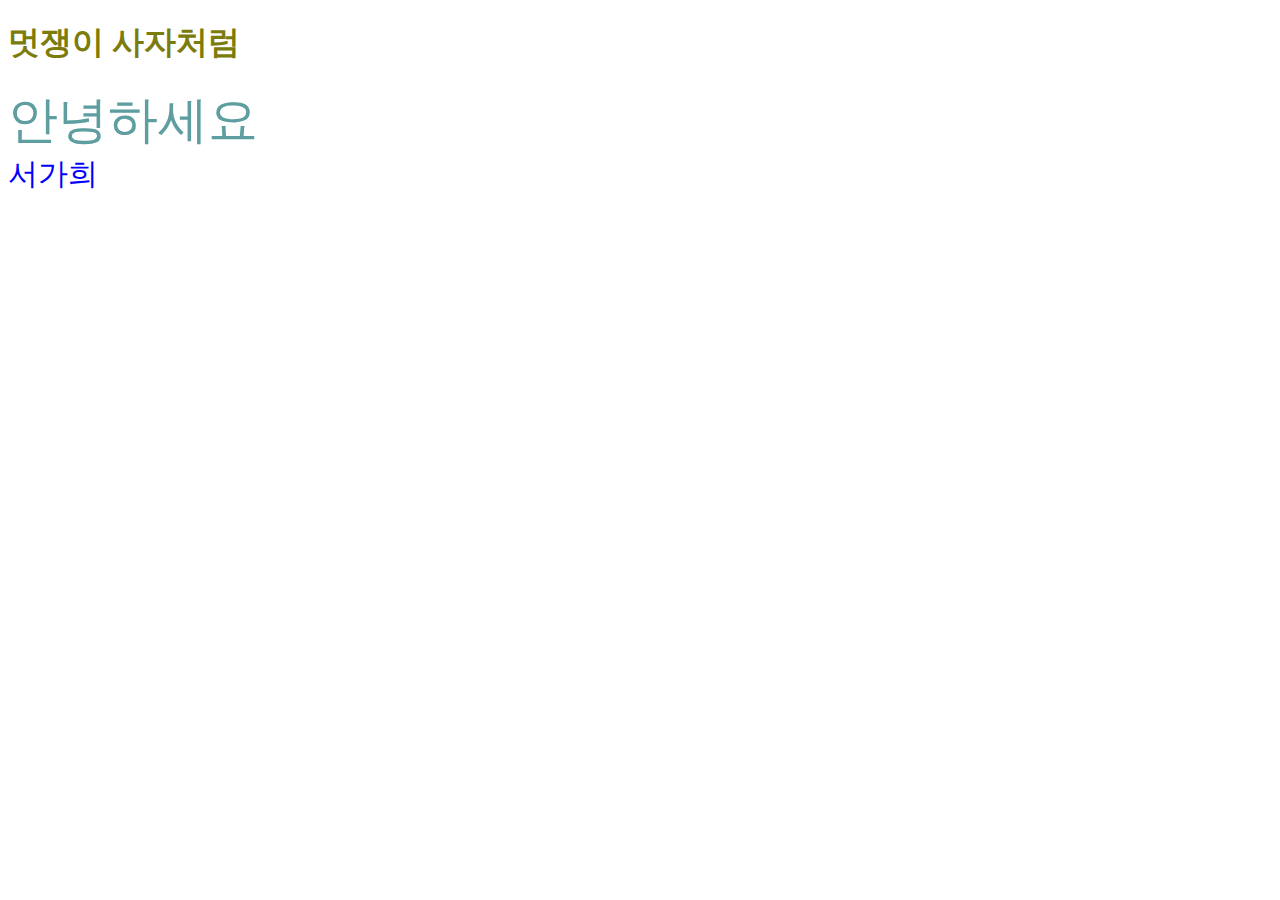
<file: week1/index.html>
<!DOCTYPE html>
<html lang="en">
<head>
    <meta charset="UTF-8">
    <meta http-equiv="X-UA-Compatible" content="IE=edge">
    <meta name="viewport" content="width=device-width, initial-scale=1.0">
    <link rel="stylesheet" href="style.css">
    <title>멋쟁이 사자처럼</title>
</head>
<body>
    <h1>멋쟁이 사자처럼</h1>
    <div class="likelion">안녕하세요</div>
    <div id="name">서가희</div>
</body>
</html>
</file>
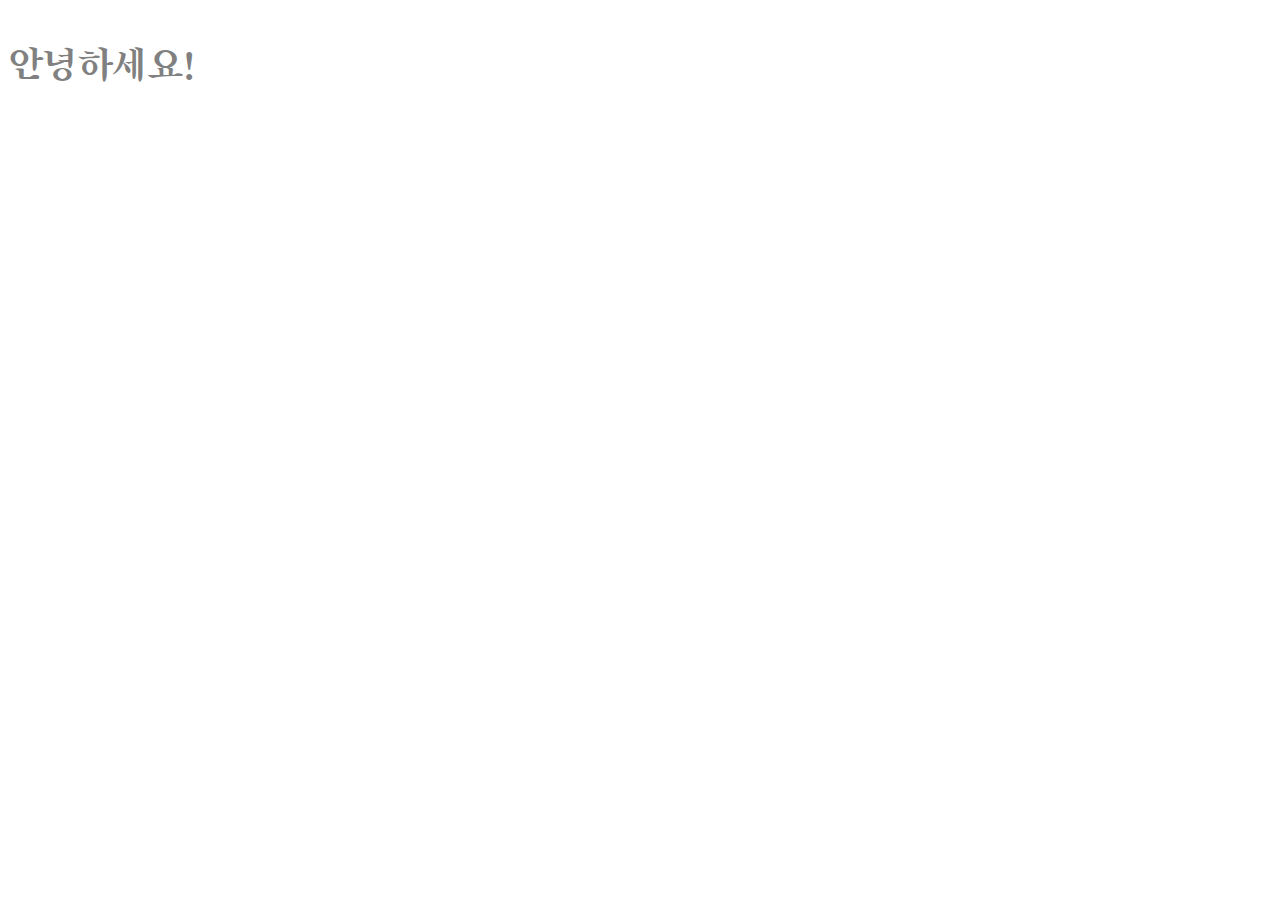
<file: week3/index.html>
<!DOCTYPE html>
<html lang="ko">
  <head>
    <meta charset="UTF-8" />
    <meta http-equiv="X-UA-Compatible" content="IE=edge" />
    <meta name="viewport" content="width=device-width, initial-scale=1.0" />
    <title>Document</title>
    <link rel="stylesheet" href="./style.css" />
    <link rel="preconnect" href="https://fonts.googleapis.com" />
    <link rel="preconnect" href="https://fonts.gstatic.com" crossorigin />
    <link
      href="https://fonts.googleapis.com/css2?family=Gamja+Flower&family=Gothic+A1:wght@700;800&family=Roboto&family=Song+Myung&display=swap"
      rel="stylesheet"
    />
    <link
      rel="stylesheet"
      href="https://use.fontawesome.com/releases/v5.15.4/css/all.css"
      integrity="sha384-DyZ88mC6Up2uqS4h/KRgHuoeGwBcD4Ng9SiP4dIRy0EXTlnuz47vAwmeGwVChigm"
      crossorigin="anonymous"
    />
  </head>
  <body>
    <div>
      <p><i class="fab fa-apple"></i>안녕하세요!</p>
    </div>
  </body>
</html>
</file>
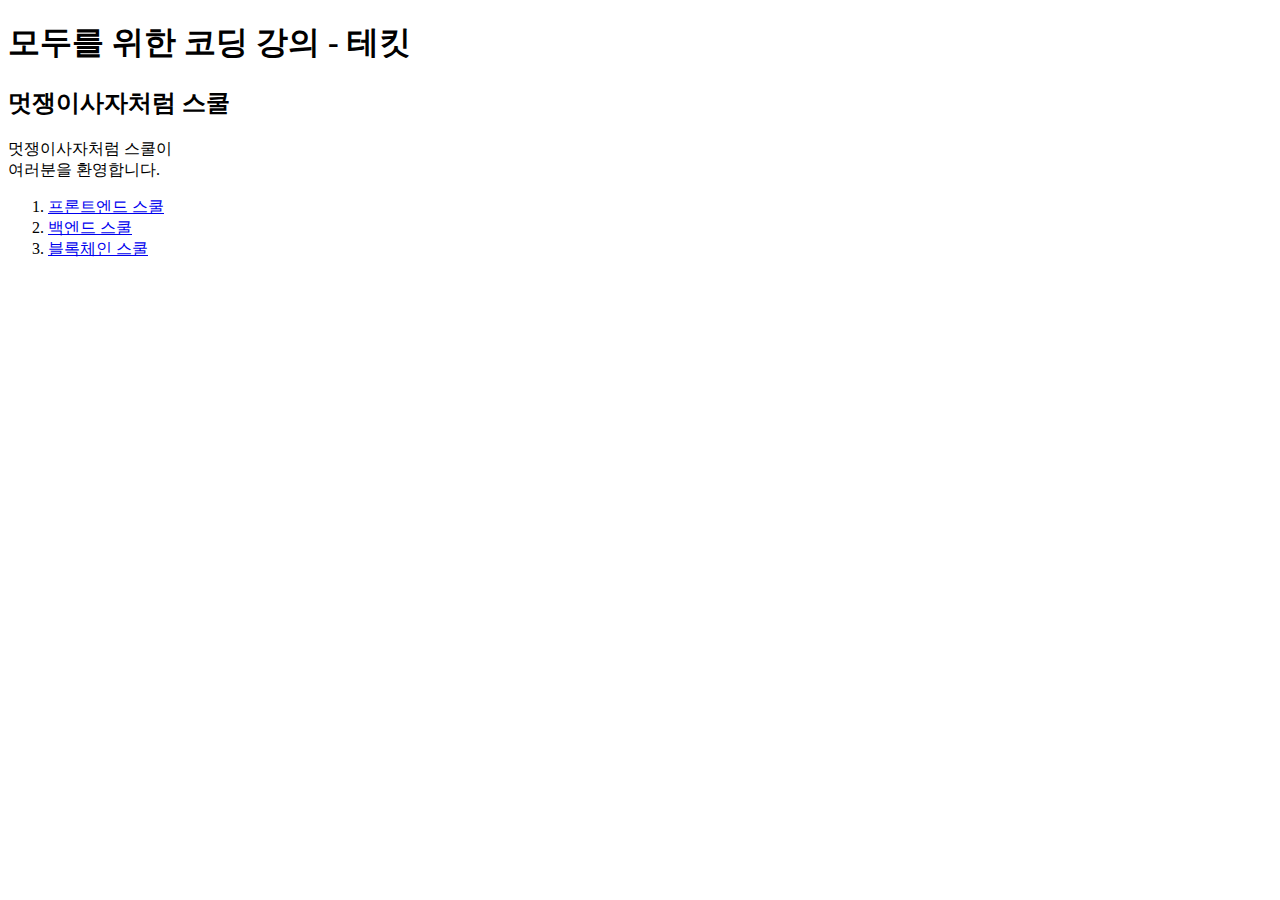
<file: week2/html_practice/index.html>
<!DOCTYPE html>
<html lang="ko">
<head>
    <meta charset="UTF-8">
    <meta http-equiv="X-UA-Compatible" content="IE=edge">
    <meta name="viewport" content="width=device-width, initial-scale=1.0">
    <title>멋쟁사자처럼:)</title>
    <meta property="og:title" content="멋쟁이사자처럼">
    <meta property="og:description" content="멋쟁이사자처럼과 즐거운 코딩">
    <meta property="og:image" content="./seokahi.png">
</head>
<body>
    <!-- 표제 -->
    <h1>모두를 위한 코딩 강의 - 테킷</h1>

    <div>
        <!-- 부제 -->
        <h2>멋쟁이사자처럼 스쿨</h2>

        <p>멋쟁이사자처럼 스쿨이<br>여러분을 환영합니다.</p>

        <!-- <p>임금님 귀는 당나귀 귀!</p> -->
        <ol>
            <li><a href="https://techit.education/school/kdt-frontend-6th">프론트엔드 스쿨</li></a>
            <li><a href="https://techit.education/school/kdt-frontend-6th" target="_blank">백엔드 스쿨</li></a>
            <!-- 링크 눌렀을 때 페이지 이동 x => # -->
            <li><a href="#">블록체인 스쿨</li></a>
        </ol>
    </div>
</body>
</html>
</file>
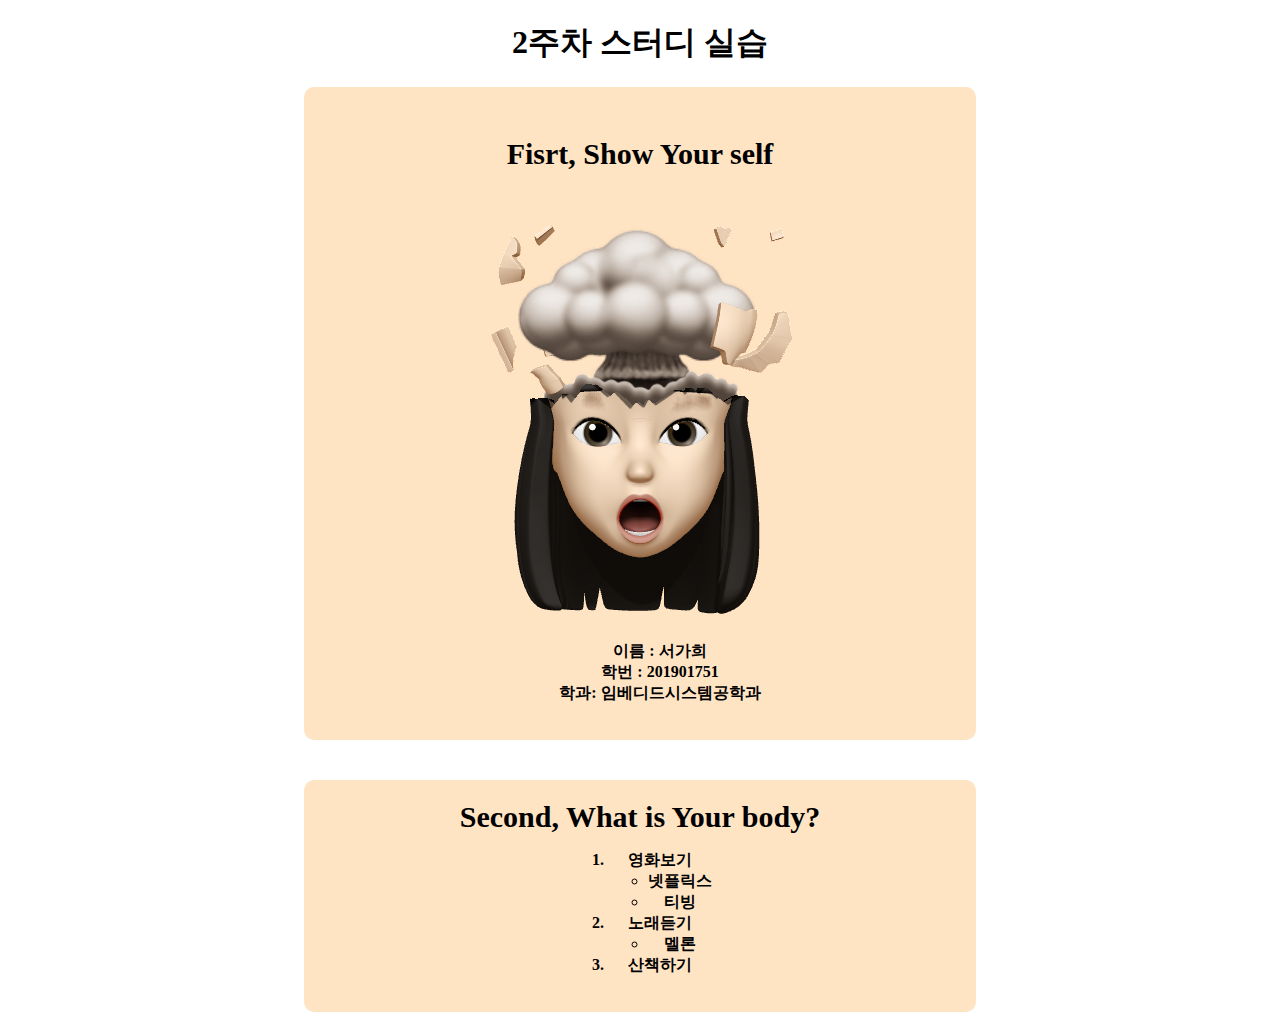
<file: week2/week2_study/index.html>
<!DOCTYPE html>
<html lang="ko">
  <head>
    <meta charset="UTF-8" />
    <meta http-equiv="X-UA-Compatible" content="IE=edge" />
    <meta name="viewport" content="width=device-width, initial-scale=1.0" />
    <link rel="stylesheet" href="style.css" />
    <title>2주차 스터디</title>
  </head>
  <body>
    <!-- h1,p,div,a,span br,ul,ol,li 사용 -->
    <h1 class="title">2주차 스터디 실습</h1>
    <div class="first_box">
      <p class="first_title">Fisrt, Show Your self</p>
      <a
        class="link"
        href="https://apricot-iodine-c52.notion.site/Seo-kahi-a96c5ec3e80749d4926c2c983404cc64"
      >
        <img class="img" src="../html_practice/seokahi.png" alt=""
      /></a>
      <ul class="info_list">
        <li>이름 : 서가희</li>
        <li>학번 : 201901751</li>
        <li>학과: 임베디드시스템공학과</li>
      </ul>
    </div>
    <div class="second_box">
      <span class="second_title">Second, What is Your body?</span>
      <ol class="hobby_list">
        <li>
          영화보기<br />
          <ul>
            <li>넷플릭스</li>
            <li>티빙</li>
          </ul>
        </li>
        <li>
          노래듣기<br />
          <ul>
            <li>멜론</li>
          </ul>
        </li>
        <li>산책하기</li>
      </ol>
    </div>
  </body>
</html>
</file>
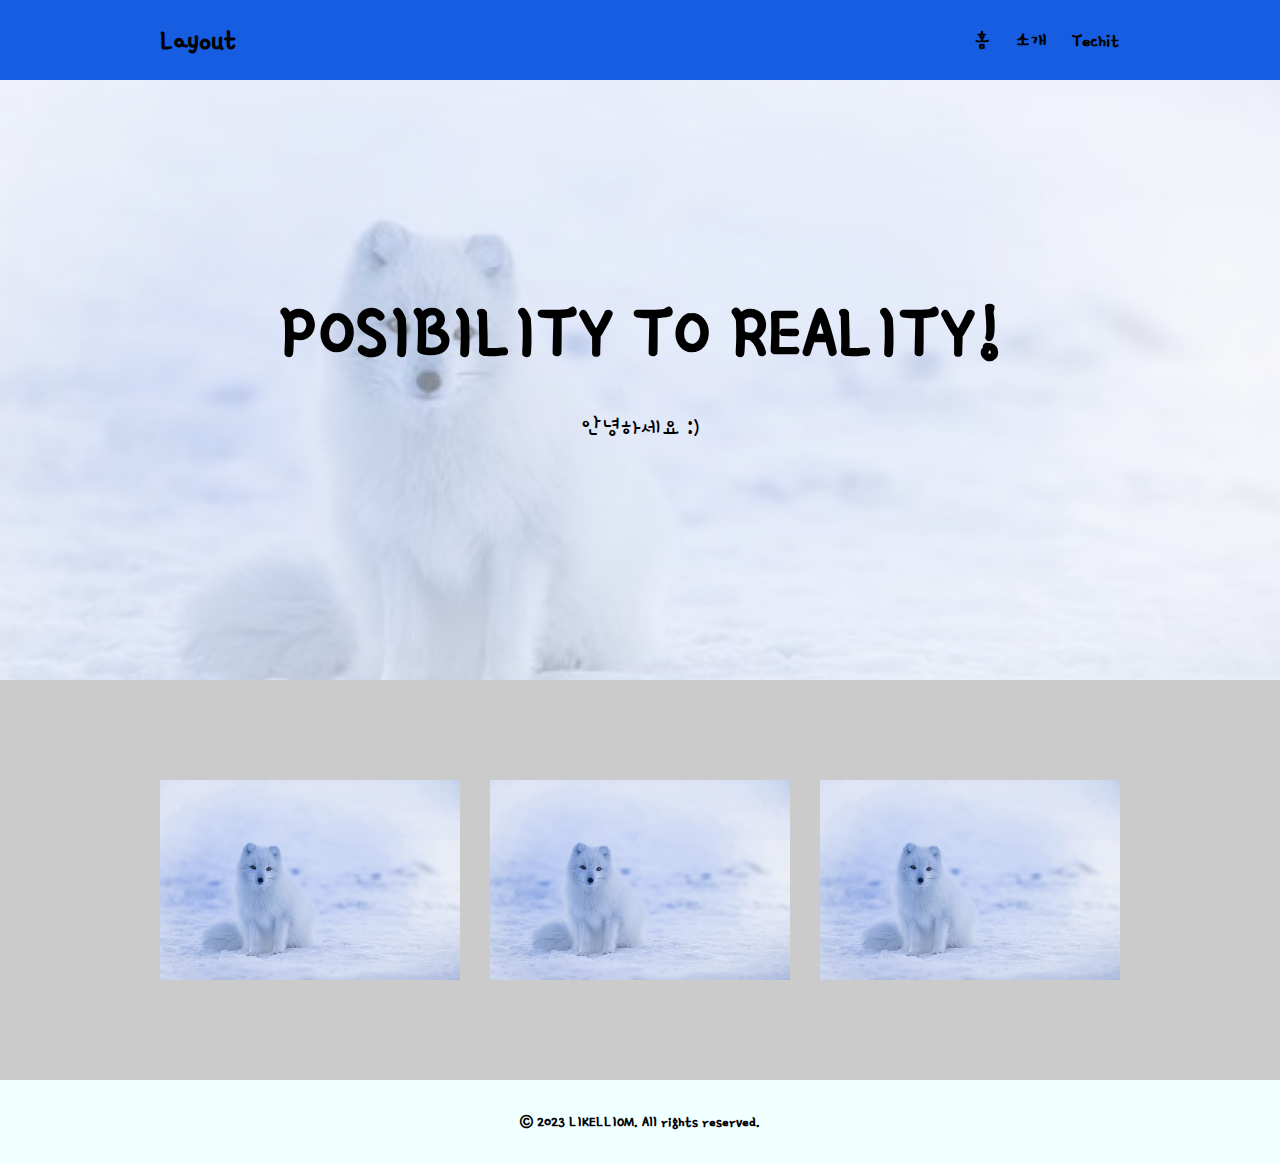
<file: week3/Layout_tutorial/index.html>
<!DOCTYPE html>
<html lang="ko">
  <head>
    <meta charset="UTF-8" />
    <meta http-equiv="X-UA-Compatible" content="IE=edge" />
    <meta name="viewport" content="width=device-width, initial-scale=1.0" />
    <title>레이아웃</title>
    <link rel="stylesheet" href="./style.css" />
    <link
      rel="stylesheet"
      href="https://use.fontawesome.com/releases/v5.15.4/css/all.css"
      integrity="sha384-DyZ88mC6Up2uqS4h/KRgHuoeGwBcD4Ng9SiP4dIRy0EXTlnuz47vAwmeGwVChigm"
      crossorigin="anonymous"
    />
    <link rel="preconnect" href="https://fonts.googleapis.com" />
    <link rel="preconnect" href="https://fonts.gstatic.com" crossorigin />
    <link
      href="https://fonts.googleapis.com/css2?family=Gamja+Flower&family=Gothic+A1:wght@700;800&family=Roboto&family=Song+Myung&display=swap"
      rel="stylesheet"
    />
  </head>
  <body>
    <!-- 서비스 이름, 상품 이름 , 브랜드 등 -->
    <nav>
      <div class="container">
        <h1 class="nav-logo">
          <a href="./index.html"><i class="fas fa-star"></i>Layout</a>
        </h1>
        <div class="nav-menu">
          <ul class="nav-btn">
            <li><a href="./index.html">홈</a></li>
            <li><a href="#">소개</a></li>
            <li><a href="https://techit.education/">Techit</a></li>
          </ul>
        </div>
      </div>
    </nav>
    <!-- 소개,문구 -->
    <header class="hd">
      <div class="container">
        <h2 class="hd-title">POSIBILITY TO REALITY!</h2>
        <p class="hd-content">안녕하세요 :)</p>
      </div>
    </header>

    <section class="sec">
      <div class="container">
        <article class="atc">
          <div class="card-img">
            <img src="./atc_1.jpg" alt="이미지1" />
          </div>
        </article>

        <article class="atc">
          <div class="card-img">
            <img src="./atc_1.jpg" alt="이미지2" />
          </div>
        </article>

        <article class="atc">
          <div class="card-img">
            <img src="./atc_1.jpg" alt="이미지2" />
          </div>
        </article>
      </div>
    </section>

    <footer class="ft">
      <div class="container">
        <p>&copy; 2023 LIKELLIOM. All rights reserved.</p>
      </div>
    </footer>
  </body>
</html>
</file>
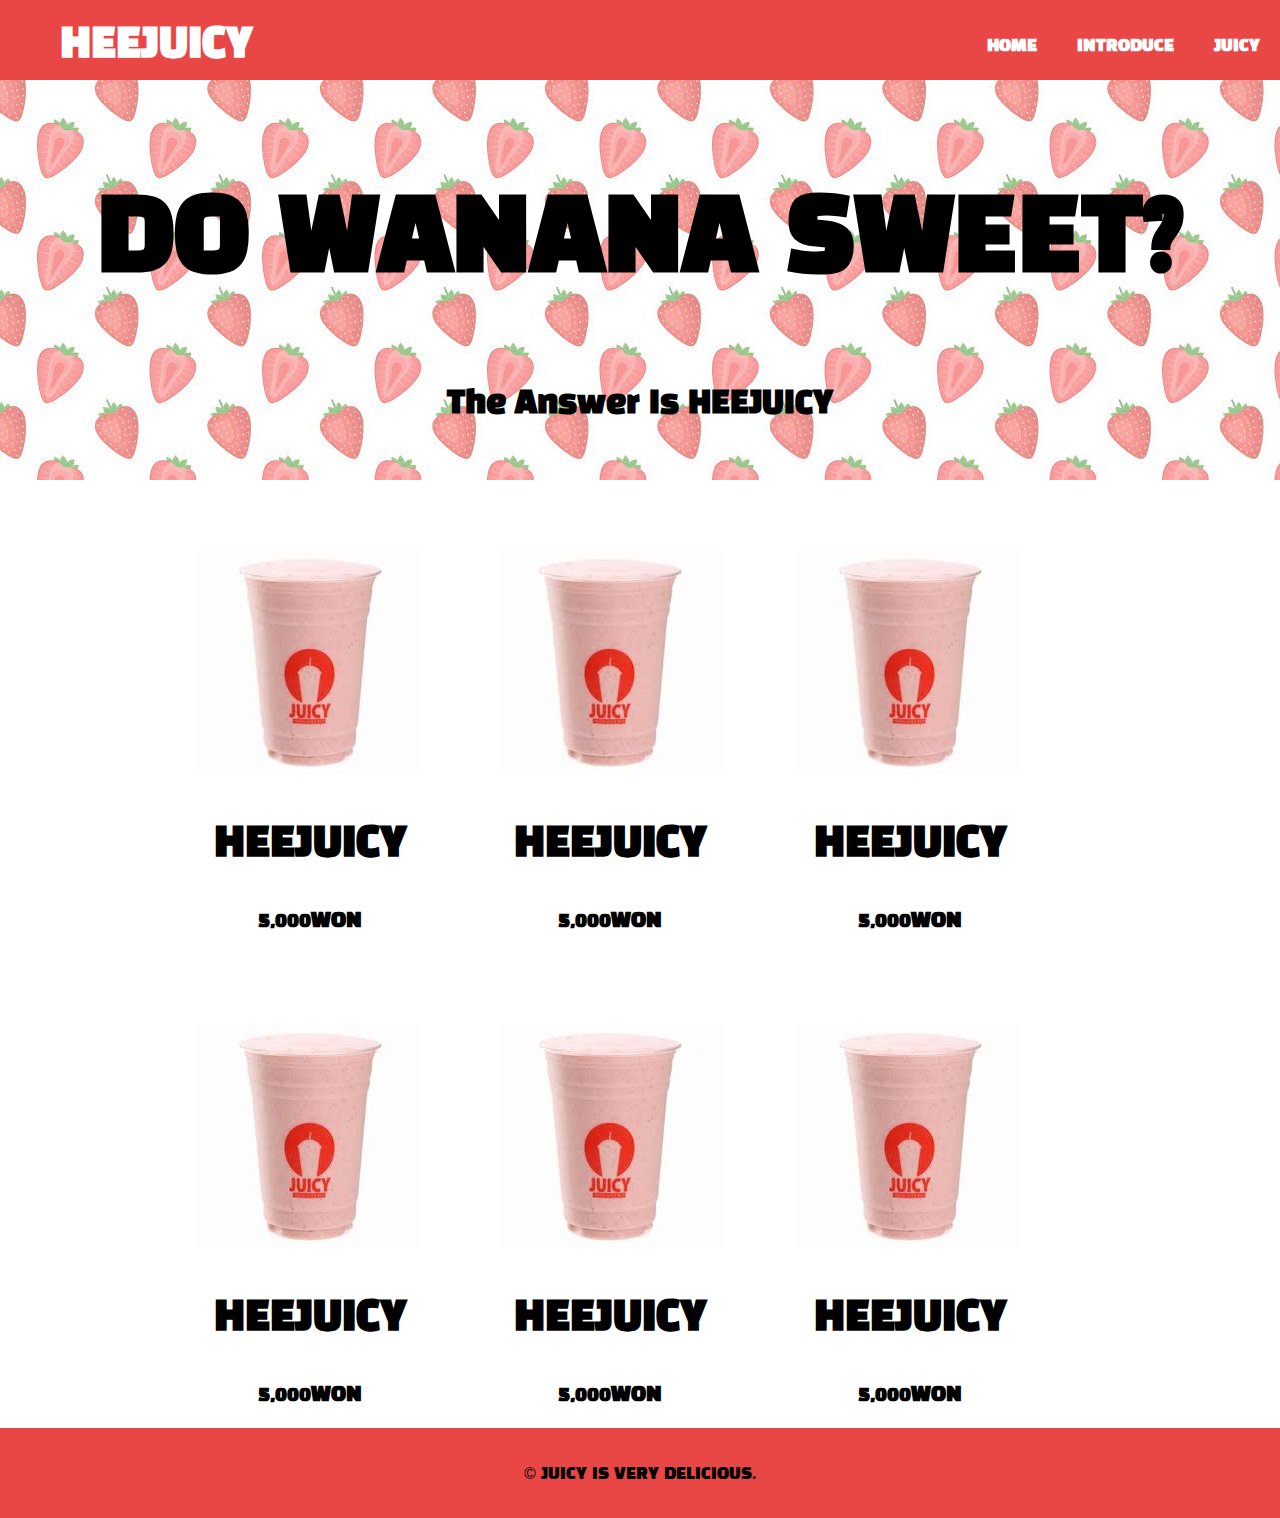
<file: week3/week3_study/index.html>
<!DOCTYPE html>
<html lang="ko">
  <head>
    <meta charset="UTF-8" />
    <meta http-equiv="X-UA-Compatible" content="IE=edge" />
    <meta name="viewport" content="width=device-width, initial-scale=1.0" />
    <title>3주차 스터디 실습</title>
    <link rel="stylesheet" href="./style.css" />
    <link rel="preconnect" href="https://fonts.googleapis.com">
    <link rel="preconnect" href="https://fonts.gstatic.com" crossorigin>
    <link href="https://fonts.googleapis.com/css2?family=Black+Han+Sans&family=Gamja+Flower&family=Gothic+A1:wght@700;800&family=Roboto&display=swap" rel="stylesheet">
  </head>
  <body>
    <nav class="nav">
      <div class="container">
        <h1 class="nav-title">HEEJUICY</h1>
        <ul class="nav-category">
          <li><a href="./index.html">HOME</a></li>
          <li><a href="#">INTRODUCE</a></li>
          <li><a href="#"></a>JUICY</a></li>
        </ul>
      </div>
    </nav>
    <header class="hd">
        <div class="container">
            <h2 class="hd-title">DO WANANA SWEET?</h2>
            <p class="hd-content">The Answer Is HEEJUICY</p>
        </div>
    </header>
    <section class="sec">
        <div class="container">
            <article class="art">
                <img class="art-img" src="./juicy.jpg" alt="딸기쥬스">
                <p class="art-name">HEEJUICY</p>
                <p class="art-price">5,000WON</p>
            </article>
            <article class="art">
                <img class="art-img" src="./juicy.jpg" alt="딸기쥬스">
                <p class="art-name">HEEJUICY</p>
                <p class="art-price">5,000WON</p>
            </article>
            <article class="art">
                <img class="art-img" src="./juicy.jpg" alt="딸기쥬스">
                <p class="art-name">HEEJUICY</p>
                <p class="art-price">5,000WON</p>
            </article>
            <article class="art">
                <img class="art-img" src="./juicy.jpg" alt="딸기쥬스">
                <p class="art-name">HEEJUICY</p>
                <p class="art-price">5,000WON</p>
            </article>
            <article class="art">
                <img class="art-img" src="./juicy.jpg" alt="딸기쥬스">
                <p class="art-name">HEEJUICY</p>
                <p class="art-price">5,000WON</p>
            </article>
            <article class="art">
                <img class="art-img" src="./juicy.jpg" alt="딸기쥬스">
                <p class="art-name">HEEJUICY</p>
                <p class="art-price">5,000WON</p>
            </article>
        </div>
    </section>
    <footer class="foo">
        <div class="container">
            <p>&copy; JUICY IS VERY DELICIOUS.</p>
          </div>
    </footer>
  </body>
</html>
</file>
<file: week1/style.css>
h1 {
    color: rgb(124, 124, 12);
}

.likelion {
    color:cadetblue;
    font-size: 50px;
    font-weight: 50;
}

#name {
    color:blue;
    font-size: 30px;
    font-weight: 30;
}
</file>
<file: week3/style.css>
p {
    font-size: 40px;
    font-family: 'Gamja Flower', cursive;
    font-family: 'Gothic A1', sans-serif;
    font-family: 'Roboto', sans-serif;
    font-family: 'Song Myung', serif;
    color:gray;
}
</file>
<file: week2/week2_study/style.css>
.title {
    text-align: center;
}

.first_box {
    text-align: center;
    background-color: bisque;
    border-radius: 10px;
    margin: 0 auto;
    width: 50%;
    padding:20px;
    margin-bottom: 40px;
}

.first_title {
    font-size: 30px;
    font-weight: 700;
}

.info_list{
    list-style: none;
}

.info_list li {
    font-weight: bolder;
}


.second_box {
    text-align: center;
    background-color: bisque;
    border-radius: 10px;
    margin: 0 auto;
    width: 50%;
    padding:20px;
}

.second_title {
    font-size: 30px;
    font-weight: 700;
}

.hobby_list {
    display: table;
    margin-left: auto;
    margin-right: auto;
}

.hobby_list li{
    font-weight: bolder;
}
</file>
<file: week3/Layout_tutorial/style.css>
body {
    margin: 0;
    padding:0;
    font-family: 'Gamja Flower', cursive;
}

a:link, a:visited {
    text-decoration: none;
    color: black;
}

.container {
    width: 960px;
    margin:0 auto;
}

/* 네비게이션바 */
nav {
    height: 80px;
    background-color: rgb(22, 93, 226);
    line-height: 80px;
}

nav::after {
    content: "";
    display: block;
    clear:both;
}

.nav-logo {
    font-size: 30px;
    float: left;
    margin: 0;
}

.nav-menu {
    float: right;
}

.nav-btn {
    list-style-type: none;
    margin: 0;
}

ul.nav-btn > li{
    float: left;
    margin-left:25px;
    font-size: 20px;
    font-weight: bold;
}

/* 헤더 */
.hd {
    position: relative;
    height: 600px;
    text-align: center;
}

.hd-title {
    font-size: 80px;
    margin-top: 0;
    margin-bottom: 30px;
    padding-top: 200px;
}

.hd-content {
    font-size: 25px;
}

.hd::before {
    content: "";
    display: block;
    position: absolute;
    left: 0;
    top: 0;
    width: 100%;
    height: 100%;
    opacity: 0.5;
    background-image: url(./atc_1.jpg);
    background-size: cover;
    background-position: center center;
    background-repeat: no-repeat;
}

.hd .container {
    position: relative;
    color:black;
}

/* 섹션 */
.sec {
    text-align: center;
    padding:100px 0;
    background-color:rgb(204, 203, 203);
}

.sec article {
    float: left;
    width: 300px;
    margin-right: 30px;
}

.sec article:last-child {
    margin-right: 0;
}

.sec article img {
    width: 100%;
    height: auto;
}

.card-img {
    overflow: hidden;
    width: 300px;
    height: 200px;
}

.sec::after {
    content: "";
    display: block;
    clear: both;
}

/* 푸터 */
.ft {
    padding:15px;
    text-align: center;
    background-color: azure;
    font-weight: bold;
}
</file>
<file: week3/week3_study/style.css>
body {
    box-sizing: border-box;
    margin: 0;
    padding: 0;
    font-family: 'Black Han Sans', sans-serif;
}


.container {
    margin:0 auto;
}

.container::after {
    content: "";
    display: block;
    clear: both;
}

.nav {
    background-color: rgb(233, 70, 70);
    color: white;
    height: 80px;
}
.nav-title {
    float: left;
    margin-left:60px;
    margin-top: 20px;
    font-weight: bold;
    font-size: 40px;
}

.nav-category {
    float: right;
    list-style-type: none;
}
ul.nav-category >li {
    float:left;
    margin:20px;
    font-weight: bold;
}

a:link , a:visited {
    color: white;
    text-decoration: none;
}

.hd {
    position: relative;
    text-align: center;
    font-weight:900;
    color:rgb(0, 0, 0);
    height: 400px;
}

.hd::before {
    position: absolute;
     background-image: url([data-uri]);
    content: "";
    display: block;
    position: absolute;
    left: 0;
    top: 0;
    width: 100%;
    height: 100%;
    opacity: 0.5;
}

.hd-title {
    position: relative;
    margin:0;
    padding-top:100px;
    font-size: 100px;
}

.hd-content {
    position: relative;
    padding-top: 50px;
    font-size: 30px;
}

.sec {
    margin: 0 auto;
    width: 960px;
}

.sec .art{
    text-align: center;
    float: left;
    width: 300px;
    margin:0;
    margin-top: 70px;
}

.sec::after {
    content: "";
    display: block;
    clear: both;
}
.art-name {
    font-size: 40px;
    font-weight: bold;
}

.art-price {
    font-size: 20px;
    font-weight: bold;
}

.foo {
    background-color: rgb(233, 70, 70);
    height: 70px;
    text-align: center;
    padding-top: 20px;
}
</file>
